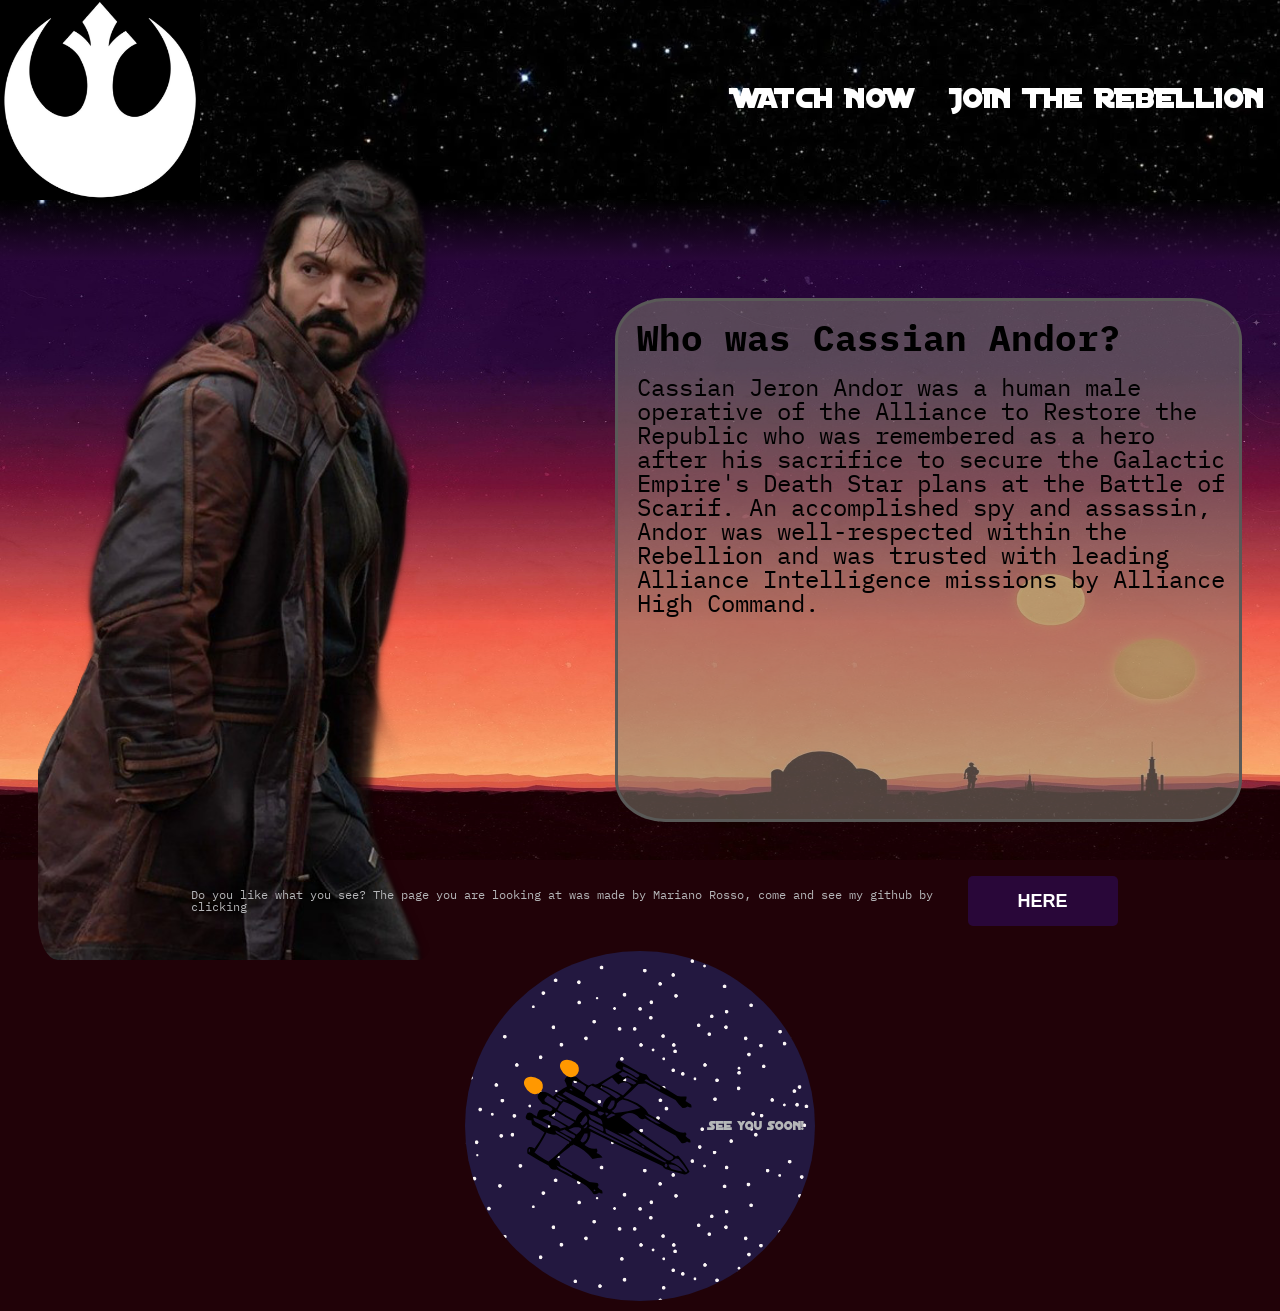
<file: Mariano Rosso/html/index.html>
<!DOCTYPE html>

<html lang="es">
  <head>
    <meta charset="UTF-8" />
    <meta name="viewport" content="width=device-width" />
    <title>Cassian Andor</title>
    <link rel="icon" href="images/Rebel-Logo-Red.png" style="border: 50%;" />
    <link rel="stylesheet" href="reset.css" />
    <link rel="stylesheet" href="index.css" />
    <link
      href="https://fonts.googleapis.com/css2?family=IBM+Plex+Mono&family=Inter&display=swap"
      rel="stylesheet"
    />
  </head>

  <body>
    <header>
      <img src="images/Rebel-Logo.jpg" alt="Rebel alliance logo" />
      <nav>
        <ul>
          <li>
            <a
              href="https://www.youtube.com/watch?v=j5UX1Adanis"
              target="_blank"
              >Watch Now</a
            >
          </li>
          <li>
            <a
              href="https://www.starwars.com/databank/rebel-alliance"
              target="_blank"
              >Join The Rebellion</a
            >
          </li>
        </ul>
      </nav>
    </header>

    <div class="divider"></div>

    <main>
      <section class="img-Section">
        <img src="images/Cassian-Andor-2.PNG" alt="Cassian Andor" />
      </section>
      <section class="desc-Section">
        <h2>Who was Cassian Andor?</h2>
        <img
          src="images/CassianAndor_Fathead.png"
          alt="Cassian Andor Aiming with a gun"
        />
        <p>
          Cassian Jeron Andor was a human male operative of the Alliance to
          Restore the Republic who was remembered as a hero after his sacrifice
          to secure the Galactic Empire's Death Star plans at the Battle of
          Scarif. An accomplished spy and assassin, Andor was well-respected
          within the Rebellion and was trusted with leading Alliance
          Intelligence missions by Alliance High Command.
        </p>
      </section>
    </main>

    <footer>
      <section>
        <p id="dataText">
          Do you like what you see? The page you are looking at was made by
          Mariano Rosso, come and see my github by clicking
        </p>
        <form action="https://github.com/Nano26?tab=repositories">
          <input type="submit" value="HERE" id="linkButton" />
        </form>
      </section>
      <div class="container">
        <div class="cover">
          <div class="shootingStars">
            <div class="propulsion2__fire"></div>
            <div class="propulsion1__fire"></div>
            <img
              class="x-wing"
              src="images/x-wing.svg"
              alt="x-wing flying the skies"
            />
            <p style="font-family: DistantGalaxy">See you soon!</p>
          </div>
        </div>
      </div>
    </footer>
  </body>
</html>
</file>
<file: Mariano Rosso/html/index.css>
@font-face {
  font-family: "DistantGalaxy";
  src: url("fonts/DISTGRG_-webfont.woff") format("woff"),
    /* Chrome 6+, Firefox 3.6+, IE 9+, Safari 5.1+ */
      url("fonts/DISTGRG_-webfont.ttf") format("truetype"); /* Chrome 4+, Firefox 3.5, Opera 10+, Safari 3—5 */
}

@font-face {
  font-family: "Aurebesh";
  src: url("fonts/Aurebesh.ttf") format("truetype");
}

header {
  height: 200px;
  background-image: url("images/Stars.png");
  display: flex;
  justify-content: space-between;
  align-items: center;
}

header img {
  height: 200px;
}

nav li {
  display: inline;
  margin: 0 15px;
}

nav a {
  text-transform: uppercase;
  text-decoration: none;
  font-family: DistantGalaxy;
  font-size: 30px;
  color: white;
}

nav a:hover {
  color: #ffe81f;
}

.divider {
  background: -webkit-linear-gradient(rgba(0, 0, 0, 0.1), rgba(41, 7, 57, 0.99)),
    url("images/Stars.png");
  height: 60px;
}

main {
  display: flex;
  justify-content: space-around;
  background-image: url("images/tatooine.jpg");
  background-size: 100% 100%;
  background-repeat: no-repeat;
  height: 600px;
  gap: 100px;
}

.desc-Section {
  margin: 3%;
  background: #84827584;
  border-radius: 8%;
  border: 3px solid rgb(89, 89, 87);
  width: 1600px;
  display: flex;
  flex-direction: column;
}

.desc-Section h2 {
  animation: fontTransitionH2 5s ease-in-out;
  font-family: "IBM Plex Mono", monospace;
  font-weight: bold;
  font-size: 36px;
  margin: 3%;
}

.desc-Section p {
  animation: fontTransitionP 7s ease-in-out;
  font-family: "IBM Plex Mono";
  font-size: 24px;
  margin-left: 3%;
}

.desc-Section img {
  display: none;
}

@keyframes fontTransitionH2 {
  from {
    font: 32px "Aurebesh";
    line-height: 1;
  }
  50% {
    opacity: 0;
  }
  to {
    font: 36px bold "IBM Plex Mono";
    line-height: 1;
    opacity: 100%;
  }
}

@keyframes fontTransitionP {
  from {
    font: 22px "Aurebesh";
    line-height: 1;
  }
  50% {
    opacity: 0;
  }
  to {
    font: 24px "IBM Plex Mono";
    line-height: 1;
    opacity: 100%;
  }
}

#dataText {
  font-family: "IBM Plex Mono", monospace;
  font-size: 12px;
  margin: 3%;
}

.img-Section {
  margin: 3%;
  display: flex;
  flex-direction: column;
  justify-content: center;
  align-items: center;
}

.img-Section p {
  font-family: "IBM Plex Mono", monospace;
  font-size: 13px;
  background-color: #fbff0069;
}

.img-Section img {
  border-radius: 5%;
  height: 800px;
  width: 400px;
}

footer {
  display: flex;
  font-size: 13px;
  color: #b5b6b8;
  background: #210208;
  align-items: center;
  flex-direction: column;
}

#linkButton {
  height: 50px;
  width: 150px;
  padding: 15px 0;
  font-size: 18px;
  font-weight: bold;
  color: white;
  background: #290739;
  border: none;
  border-radius: 5px;
  transition: 1s all;
  cursor: pointer;
}

#linkButton:hover {
  background: darkorange;
  transform: scale(1.2);
}

footer section {
  display: flex;
  align-items: center;
}

.container {
  height: 350px;
  width: 350px;
  border-radius: 50%;
  margin: 10px;
}

.cover {
  background-color: rgba(36, 30, 78, 0.8);
  height: 350px;
  width: 350px;
  border-radius: 50%;
  bottom: 842px;
}

.x-wing {
  height: 200px;
}

.shootingStars {
  display: flex;
  background: url(images/ShootingStars.png);
  background-size: 350px 200px;
  background-repeat: repeat;
  height: 350px;
  width: 350px;
  bottom: 493px;
  border-radius: 50%;
  animation: shootingStars 5s linear backwards infinite;
  -webkit-animation: shootingStars 1600ms linear backwards infinite;
  justify-content: center;
  align-items: center;
}
@keyframes shootingStars {
  0% {
    background-position: 200px 200px;
  }
  20% {
    background-position: 160px 160px;
  }
  40% {
    background-position: 120px 120px;
  }
  60% {
    background-position: 80px 80px;
  }
  80% {
    background-position: 40px 40px;
  }
  100% {
    background-position: 0px 0px;
  }
}
@-webkit-keyframes shootingStars {
  0% {
    background-position: 200px 200px;
  }
  20% {
    background-position: 160px 160px;
  }
  40% {
    background-position: 120px 120px;
  }
  60% {
    background-position: 80px 80px;
  }
  80% {
    background-position: 40px 40px;
  }
  100% {
    background-position: 0px 0px;
  }
}
.propulsion1__fire {
  position: relative;
  top: -12%;
  left: 13%;
  rotate: 304deg;
  display: block;
  width: 16px;
  height: 20px;
  background-color: red;
  border-radius: 50% 50% 50% 50% / 60% 60% 40% 40%;
  background: #ff9800;
  transform: translate(-50%, -50%);
  animation: dance-fire2 3s infinite linear;
}

@keyframes dance-fire2 {
  90%,
  0%,
  7%,
  15%,
  23%,
  31%,
  39%,
  47%,
  55% {
    width: 19px;
    height: 30px;
    background: #ffc107;
  }
  94%,
  3%,
  11%,
  19%,
  27%,
  35%,
  43%,
  51%,
  58%,
  100% {
    width: 21px;
    height: 40px;
    background: #ff9800;
  }
}

.propulsion2__fire {
  position: relative;
  top: -17%;
  left: 28%;
  rotate: 304deg;
  display: block;
  width: 16px;
  height: 20px;
  background-color: red;
  border-radius: 50% 50% 50% 50% / 60% 60% 40% 40%;
  background: #ff9800;
  transform: translate(-50%, -50%);
  animation: dance-fire 3s infinite linear;
}

@keyframes dance-fire {
  90%,
  0%,
  7%,
  15%,
  23%,
  31%,
  39%,
  47%,
  55% {
    width: 21px;
    height: 40px;
    background: #ffc107;
  }
  94%,
  3%,
  11%,
  19%,
  27%,
  35%,
  43%,
  51%,
  58%,
  100% {
    width: 19px;
    height: 30px;
    background: #ff9800;
  }
}

@media screen and (max-width: 1000px) {
  header {
    flex-direction: column;
    gap: 10px;
  }
  main {
    height: auto;
    flex-direction: row;
    align-items: center;
  }
  .desc-Section {
    width: 600px;
  }

  .img-Section img {
    width: 200px;
    height: auto;
  }

  #linkButton {
    width: 100px;
  }
}

@media screen and (max-width: 650px) {
  .desc-Section {
    display: block;
    width: auto;
  }

  .desc-Section img {
    display: block;
    float: right;
    width: 250px;
    height: 300px;
  }

  .img-Section {
    display: none;
  }
}

@media screen and (max-width: 560px) {
  nav a {
    font-size: 20px;
  }

  #linkButton {
    width: auto;
    margin: 10px;
  }
}

@media screen and (max-width: 420px) {
  .desc-Section img {
    float: none;
  }
  .container {
    display: none;
  }
}

@media screen and (max-width: 400px) {
  nav ul {
    display: flex;
    flex-direction: column;
    align-items: center;
    gap: 10px;
  }
  .container {
    display: none;
  }
}

@media screen and (max-width: 250px) {
  header {
    justify-content: center;
  }
  header img {
    display: none;
  }
  .desc-Section img {
    display: none;
  }
}
</file>
